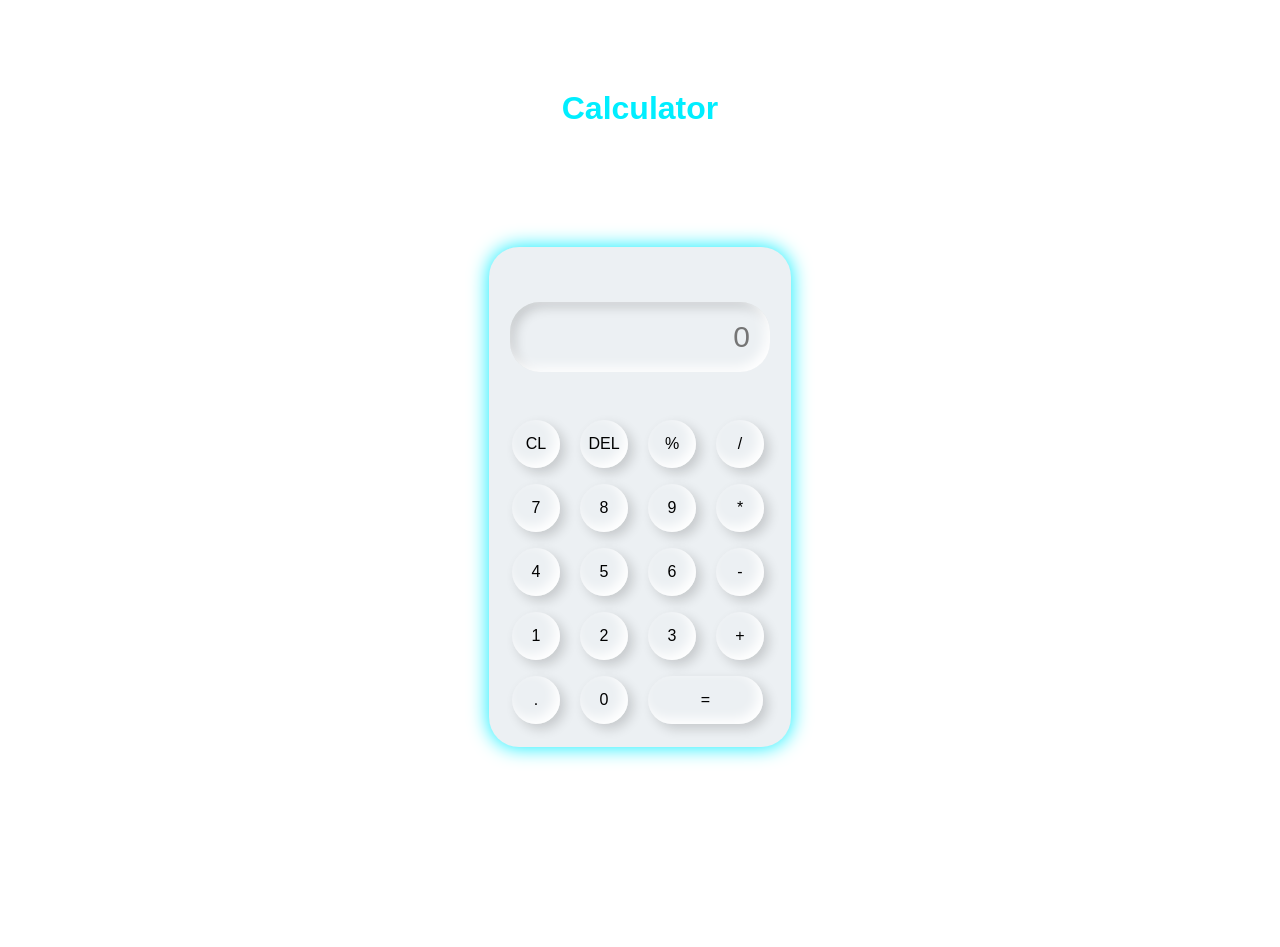
<file: Calculator/index.html>
<!DOCTYPE html>
<html lang="en">
  <head>
    <meta charset="UTF-8" />
    <meta name="viewport" content="width=device-width, initial-scale=1.0" />
    <title>Calculator</title>
    <style>
      * {
        margin: 0;
        padding: 0;
        box-sizing: border-box;
        font-family: sans-serif;
        outline: none;
        background-color: #fff;
      }
      h1 {
        text-align: center;
        margin-top: 10px;
        color: #0ef;
        position: relative;
        top: 80px;
      }
      .container {
        height: 100vh;
        display: flex;
        justify-content: center;
        align-items: center;
        /* border: #0ef 2px solid; */
      }
      .calculator {
        background-color: #ecf0f3;
        padding: 15px;
        border-radius: 30px;
        box-shadow: inset 5px 5px 12px #ffffff, 5px 5px 12px rgba(0, 0, 0, 0.16);
        display: grid;
        grid-template-columns: repeat(4, 68px);
        /* border: #0ef 2px solid; */
        box-shadow: 0 0 20px #0ef;
      }
      input {
        grid-column: span 4;
        height: 70px;
        width: 260px;
        background-color: #ecf0f3;
        box-shadow: inset -5px -5px 12px #ffffff,
          inset 5px 5px 12px rgba(0, 0, 0, 0.16);
        border: none;
        border-radius: 30px;
        color: rgba(70, 70, 70);
        font-size: 30px;
        text-align: end;
        margin: auto;
        margin-top: 40px;
        margin-bottom: 40px;
        padding: 20px;
      }
      button {
        height: 48px;
        width: 48px;
        border: none;

        background-color: #ecf0f3;
        box-shadow: inset -5px -5px 12px #ffffff,
          5px 5px 12px rgba(0, 0, 0, 0.16);
        border: none;
        border-radius: 50%;
        margin: 8px;
        color: black;
        font-size: 16px;
        cursor: pointer;
      }
      button:hover {
        border: 2px solid #0ef;
      }
      .equal {
        width: 115px;
        border-radius: 40px;
        background-color: #ecf0f3;
        box-shadow: inset -5px -5px 12px #ffffff,
          5px 5px 12px rgba(0, 0, 0, 0.16);
      }
    </style>
  </head>
  <body>
    <h1>Calculator</h1>

    <div class="container">
      <div class="calculator">
        <input type="text" placeholder="0" id="result" />
        <button onclick="Clear()">CL</button>
        <button onclick="del()">DEL</button>
        <button onclick="display('%')">%</button>
        <button onAclick="display('/')">/</button>
        <button onclick="display('7')">7</button>
        <button onclick="display('8')">8</button>
        <button onclick="display('9')">9</button>
        <button onclick="display('*')">*</button>
        <button onclick="display('4')">4</button>
        <button onclick="display('5')">5</button>
        <button onclick="display('6')">6</button>
        <button onclick="display('-')">-</button>
        <button onclick="display('1')">1</button>
        <button onclick="display('2')">2</button>
        <button onclick="display('3')">3</button>
        <button onclick="display('+')">+</button>
        <button onclick="display('.')">.</button>
        <button onclick="display('0')">0</button>
        <button onclick="Calculate()" class="equal">=</button>
      </div>
    </div>
    <script>
      let outoutscreen = document.getElementById("result");

      function display(num) {
        outoutscreen.value += num;
      }
      function Calculate() {
        try {
          outoutscreen.value = eval(outoutscreen.value);
        } catch (error) {
          alert("Invalid Input");
        }
      }
      function Clear() {
        outoutscreen.value = "";
      }
      function del() {
        outoutscreen.value = outoutscreen.value.slice(0, -1);
      }
    </script>
  </body>
</html>
</file>
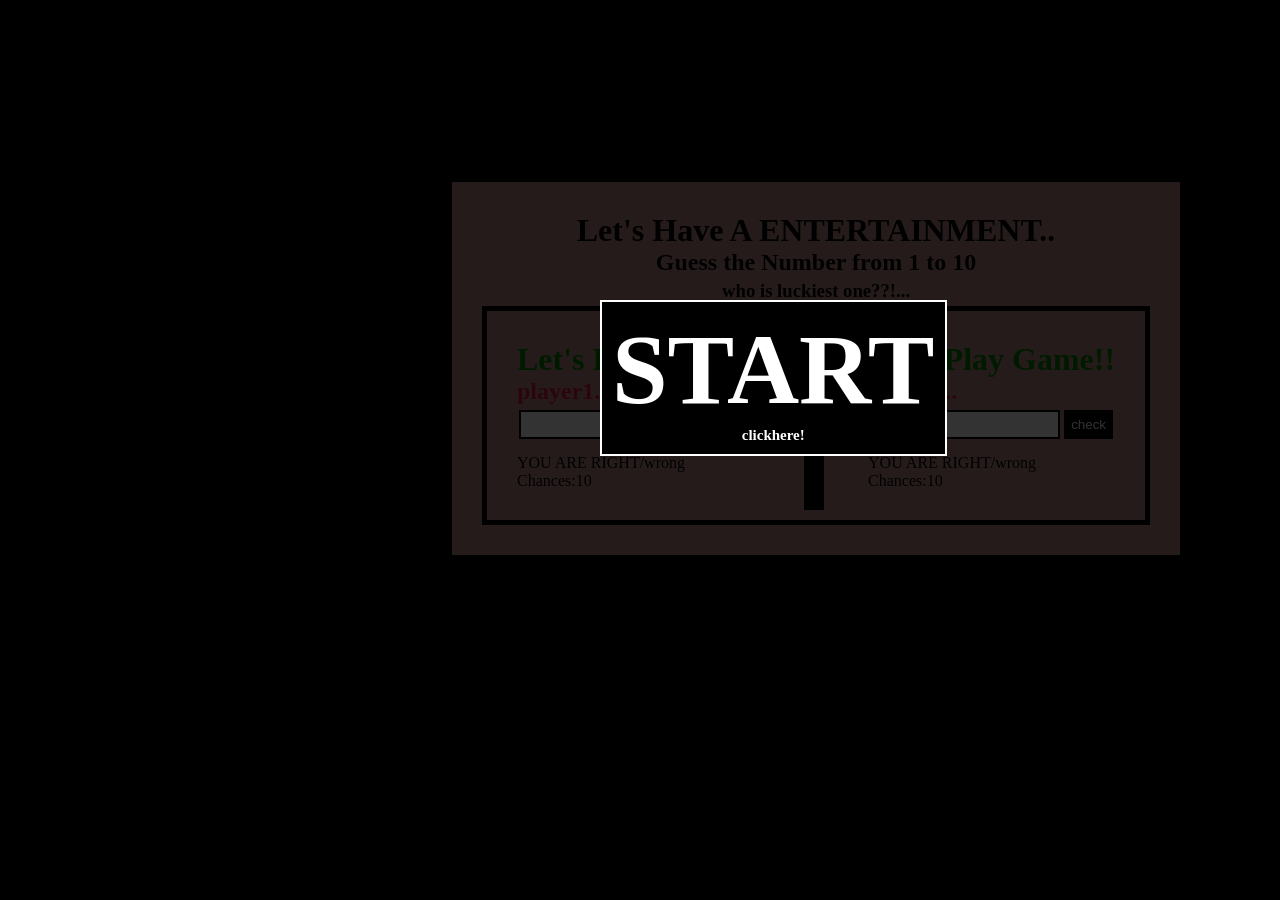
<file: letsplaygame/index.html>
<!DOCTYPE html>
<html lang="en">
<head>
     <meta charset="UTF-8">
     <meta name="viewport" content="width=device-width, user-scaleble=no">
     <title>Guess the number</title>
     <link rel="stylesheet" href="style.css">
</head>
<body>
     <div id="overlay"></div>
     <div id="start">
          <h1  id="st">START</h1>
          <h4 style="text-align: center; font-size: 15px;">clickhere!</h4>
     </div>
     <div id="pla1">
          <h1  id="st">CONGRATULATIONS!!</h1>
          <h2>player1 WON !!</h2>
          <button class="try" onclick="tryagain()">Try again</button>
          
     </div>
     <div id="pla2">
          <h1  id="st">CONGRATULATIONS!!</h1>
          <h2>player2 WON !!</h2>
          <button class="try" onclick="tryagain()">try again</button>
          
     </div>
     <div id="maincontainer">
          <div id="container">
               <h1>Let's Have A ENTERTAINMENT..</h1>
               <h2>Guess the Number from 1 to 10</h2>
               <h3>who is luckiest one??!...</h3>
          </div>
         <div id="players">
          <div id="player1">
               <div>
                    <h1 class="one">Let's Play Game!!</h1>
               </div>
               <div>
                    <h2 id="one">player1..</h2>
                    <input type="number" id="input">
                    <button class="btn" onclick="checkdata()">check</button>
                    <p id="data">YOU ARE RIGHT/wrong</p>
                    <p id="score">Chances:10</p>
               </div>
     
              </div>
              <div id="player2">
               <div>
                    <h1 class="one" style="color: green;">Let's Play Game!!</h1>
               </div>
               <div>
                    <h2  id="two" >player2..</h2>
                    <input type="number" id="inputtt">
                    <button class="btn" onclick="checkdataa()">check</button>
                    <p id="dataa">YOU ARE RIGHT/wrong</p>
                    <p id="scoree">Chances:10</p>
               </div>
     
              </div>
         </div>
     </div>
     <script>
          var sta=document.getElementById("start")
          var pla1=document.getElementById("pla1")
          var pla2=document.getElementById("pla2")
          var trya=document.querySelector(".try")
          var over=document.getElementById("overlay")
          var inputt=document.getElementById("input")
          var data=document.getElementById("data")
          var tscore=document.getElementById("score")
          var score=10
          sta.addEventListener("click",function(){
               sta.style.display="none"
               over.style.display="none"

          })
         
          
          function checkdata(){
               
               var x= Math.floor(Math.random()*10)+1
               var guessnumber=inputt.value
               if(x==guessnumber){
                    data.textContent="YOU ARE RIGHT"
                    over.style.display="block" 
                    pla1.style.display="block"

          
               }else{
                    data.textContent="YOU ARE WRONG"
                    score=score-1
                    tscore.textContent="chance:"+score
                    inputt.value=""

               }
               
               
          }
          var inputttt=document.getElementById("inputtt")
          var datea=document.getElementById("dataa")
          var tscorae=document.getElementById("scoree")
          var scorae=10
          function checkdataa(){
               
               var y= Math.floor(Math.random()*10)+1
               var guesssnumber=inputttt.value
               if(y==guesssnumber){
                    datea.textContent="YOU ARE RIGHT" 
                    over.style.display="block"
                    pla2.style.display="block"
               }else{
                    datea.textContent="YOU ARE WRONG"
                    scorae=scorae-1
                    tscorae.textContent="chance:"+scorae
                    inputttt.value=""
               }
               
               
          }
          //function for ty again
     function tryagain(){
          location.reload()
          pla1.style.display="none"
          pla2.style.display="none"
          over.style.display="block"
          sta.style.display="block"


     }


     </script>
</body>
</html>
</file>
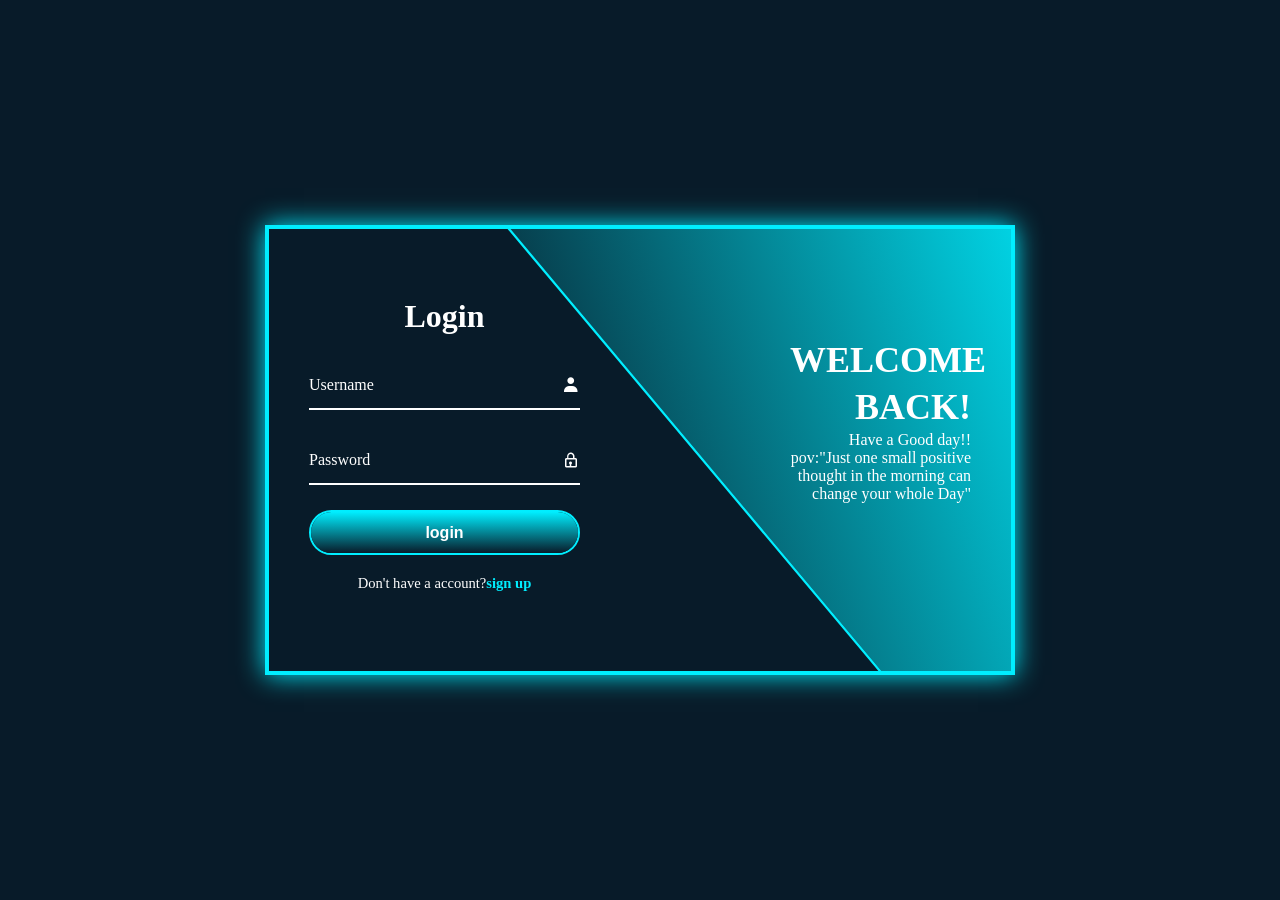
<file: Normal login page/index.html>
<!DOCTYPE html>
<html lang="en">
<head>
     <meta charset="UTF-8">
     <meta name="viewport" content="width=device-width, initial-scale=1.0">
     <title>Login</title>
     
     <link rel="preconnect" href="https://fonts.googleapis.com">
<link rel="preconnect" href="https://fonts.gstatic.com" crossorigin>
<link href="https://fonts.googleapis.com/css2?family=Poppins:ital,wght@0,100;0,200;0,300;0,400;0,500;0,600;0,700;0,800;0,900;1,100;1,200;1,300;1,400;1,500;1,600;1,700;1,800;1,900&display=swap" rel="stylesheet">
     <link href='https://unpkg.com/boxicons@2.1.4/css/boxicons.min.css' rel='stylesheet'>
     <style>
          *{
     padding: 0;
     margin: 0;
     box-sizing: border-box;
}
.poppins-regular {
     font-family: "Poppins", sans-serif;
     font-weight: 400;
     font-style: normal;
   }

 body{
     display: flex;
     justify-content: center;
     align-items: center;
     min-height: 100vh;
     background-color: #081b29;

 }
 .mainshield {
     position: relative;
     width: 750px;
     height: 450px;
     background: transparent;
     border: 4px #0ef solid;
     overflow: hidden;
     box-shadow: 0 0 25px #0ef;
 }
 .mainshield  .container{
     position: absolute;
     top: 0;
     width: 50%;
     height: 100%;
     display: flex;
     justify-content: center;
     flex-direction: column;
     /* padding: 0 40px; */
 }
 .mainshield  .container{
     padding: 0 60px 0 40px;
     left: 0;

 }
 .container h2{
     font-size: 32px;
     color: #fff;
     text-align: center;
 }
 .container .input-box{
     position: relative;
     width: 100%;
     height: 50px;
     margin: 25px 0;
 }
 .input-box input{
     width: 100%;
     height: 100%; 
      background: transparent;
     border: none;
     font-size: 16px;
     color: #fff;
     font-weight: 500;
     padding-right: 23px;
     outline: none;
     border-bottom: 2px solid #fff;
 }
 .input-box label{
     position: absolute;
     top: 50%;
     left: 0;
     transform: translateY(-50%);
     font-size: 16px;
     color: #fff;
     pointer-events: none;
     transition: .4s;
 }
 .input-box input:focus~label,
 .input-box input:valid~label{
     top: -5px;
     color: #0ef;
 }
 .input-box i{
     position: absolute;
     top: 50%;
     right: 0;
     transform: translateY(-50%);
     font-size: 18px;
     color: #fff;
 }
 .input-box input:focus~i,
 .input-box input:valid~i{
     color: #0ef;
}
 .btn{
     position: relative;
     width: 100%;
     height: 45px;
     background: transparent;
     outline: none;
     border-radius: 40px;
     cursor: pointer;
     font-size: 16px;
     color: #fff;
     border: solid #0ef 2px;
     font-weight: 600;
     z-index: 1;
     overflow: hidden;
 }
 .btn::before{
     content: '';
     position: absolute;
     top: -100%;
     left: 0;
     width: 100%;
     height:300% ;
     background: linear-gradient(#081b29 ,#0ef,#081b29,#0ef);
     z-index: -1;
     transition: 0.5 ease;
 }
 .btn:hover::before{
     top: 0;

 }
 .container .log-reglink{
     font-size: 14.6px;
     color: #fff;
     text-align: center;
     margin: 20px 0 10px;
 }
 .log-reglink p a {
     color: #0ef;
     text-decoration: none;
     font-weight: 600;
 }
 .log-reglink p a:hover{
     text-decoration: underline;

 }
 .mainshield  .info-text{
     position: absolute;
     top: 0;
     width: 50%;
     height: 100%;
     display: flex;
     flex-direction: column;
     justify-content: center;
     text-align: right;
    

 }
 .mainshield .info-text.login{
     right: 0;
     padding: 0 40px 60px 150px;
 }
 .info-text h2{
     font-size: 36px;
     color: #fff;
     line-height: 1.3;
     text-transform: uppercase;
 }
 .info-text p{
     font-size: 16px;
     color: #fff;
 }
 .mainshield .bg-animate{
     position: absolute;
     top: -4;
     right: 0;
     width: 850px; 
     height: 600px; 
     background: linear-gradient(45deg, #081b29,#0ef);
     transform: rotate(10deg) skewy(40deg);
     transform-origin:bottom right ;
     border: 3px solid #0ef;
    

 }
 
     </style>
</head>
<body>
     <div class="mainshield ">
          <span class="bg-animate"></span>
          <div class="container">
               <h2>Login</h2>
               <form action="#">
                  <div class="input-box">
                    <input type="text"required>
                    <label>Username</label>
                    <i class='bx bxs-user'></i>
                  </div>
                  <div class="input-box">
                     <input type="password"required>
                    <label >Password</label>
                    <i class='bx bx-lock'></i>
                  </div>
                  <button type="submit" class="btn">login</button>
               </form>
               <div class="log-reglink">
                    <p>Don't have a account?<a href="#" class="registerr-link">sign up</a></p>
               </div>
          </div>
          <div class="info-text login">
               <h2>welcome back!</h2>
               <p>Have a Good day!! pov:"Just one small positive thought in the morning can change your whole Day"</p>

          </div>
     </div>
     
</body>
</html>
</file>
<file: letsplaygame/style.css>
*{
     box-sizing: border-box;
     padding: 0;
     margin: 0;
     text-decoration: none;
}

#maincontainer{
     max-width: 900px;
     text-align: center;
     background-color: rgb(190, 137, 137);
     padding: 30px;
     position: absolute;
     top: 180px;
     left: 450px;
     border: 2px black solid;
     box-shadow: 0 0 25px black;


}
body {
    
    animation: animate 1s infinite;
    background-color: black;
    min-height: 100vh;
    touch-action: none;
   
}
@keyframes animate{
     10%{
          background-color: red;
          
     }
     20%{
          background-color: black;

     }
     30%{
          background-color: blue;
          
     }
     50%{
          background-color: rgb(72, 241, 0);
     }
     60%{
          background-color: rgb(242, 141, 0);
     }
     70%{
          background-color: rgb(0, 0, 0);
     }
     80%{
          background-color: rgb(124, 27, 87);
     }
     90%{
          background-color: rgb(21, 182, 226);
     }
     100%{
          background-color: rgb(230, 230, 10);
     }
    
}

h3{
     margin: 4px;
}

#players{
     border: 5px black solid;
}
     

#player1{
     display: inline-block;
     padding: 20px;
     margin: 10px;
     border: 20px rgb(0, 0, 0) solid;
     border-top: none ;
     border-left:none ;
     border-bottom:none ;
     padding-right: 40px;
     
}
#player2{
     display: inline-block;
     padding: 20px;
     margin: 10px;
}
.one{
     color:green;
     
     
}
.two{
     text-align: left;

}
#one{
     color: crimson;
     text-align: left;
     margin-bottom: 5px;

}
#two{
     color: crimson;
     text-align: left;
     margin-bottom: 5px;


}
#input,#inputtt{
     padding: 5px;
     padding-left: 12px;
     margin-bottom: 15px;
     border: 2px black solid;

}
#data,#score,#dataa,#scoree{
     text-align: left;
}
.btn{
     padding: 5px;
     border: 2px black solid;
     background-color: black;
     color: white;

}
#overlay{
     background-color: black;
     position: absolute;
     height: 100%;
     width: 100%;
     top: 0;
     opacity: 0.8;
     z-index: 1;
     display: block;
}
#start{
     font-size: 50px;
     padding: 10px;
     background-color: black;
     color: white;
     position: absolute;
     /* height: 100%;
     width: 100%; */
     z-index: 2;
     border: 2px white solid;
     top: 300px;
     left: 600px;
     display: block;
}
#pla1{
     font-size: 20px;
     padding: 10px;
     background-color: rgb(40, 219, 0);
     color: crimson;
     border: 2px rgb(0, 0, 0) solid;
     z-index: 4;
     position: absolute;
     top: 20px;
     left: 600px;
     display: none;
     text-align: center;
     padding: 20px;
}
#pla2{
     font-size: 20px;
     padding: 10px;
     background-color: rgb(40, 219, 0);
     color: crimson;
     border: 2px rgb(0, 0, 0) solid;
     z-index: 4;
     position: absolute;
     top: 20px;
     left: 600px;
     display: none;
     text-align: center;
     padding: 20px;
}
.try{
     background-color: black;
     color: white;
     padding: 5px;
     margin-top: 5px;


}
@media screen and (max-width:695px) {
     body{
          width: 500px;
          height: 500px;
     }
     #maincontainer{
    width: 400px;
     position: absolute;
     margin: 20px;
     top: 50px;
     left: 0px;

     
}
#overlay{
    
     position: absolute;
     height: 1100px;
     width: 700px;
     top: 0;
     opacity: 0.8;
     z-index: 1;
     display: block;
}
#start{
     font-size: 30px;
     padding: 10px;
     background-color: black;
     color: white;
     position: fixed;
     /* height: 100%;
     width: 100%; */
     z-index: 2;
     border: 2px white solid;
     top: 300px;
     left: 120px;
     display: block;
}
#player1{
     display: inline-block;
     padding: 20px;
     margin: 10px;
     border: none;
     border-top: none ;
     border-left:none ;
     border-bottom:20px rgb(0, 0, 0) solid; ;
     padding-right: 40px;
     
}
     
}
</file>
